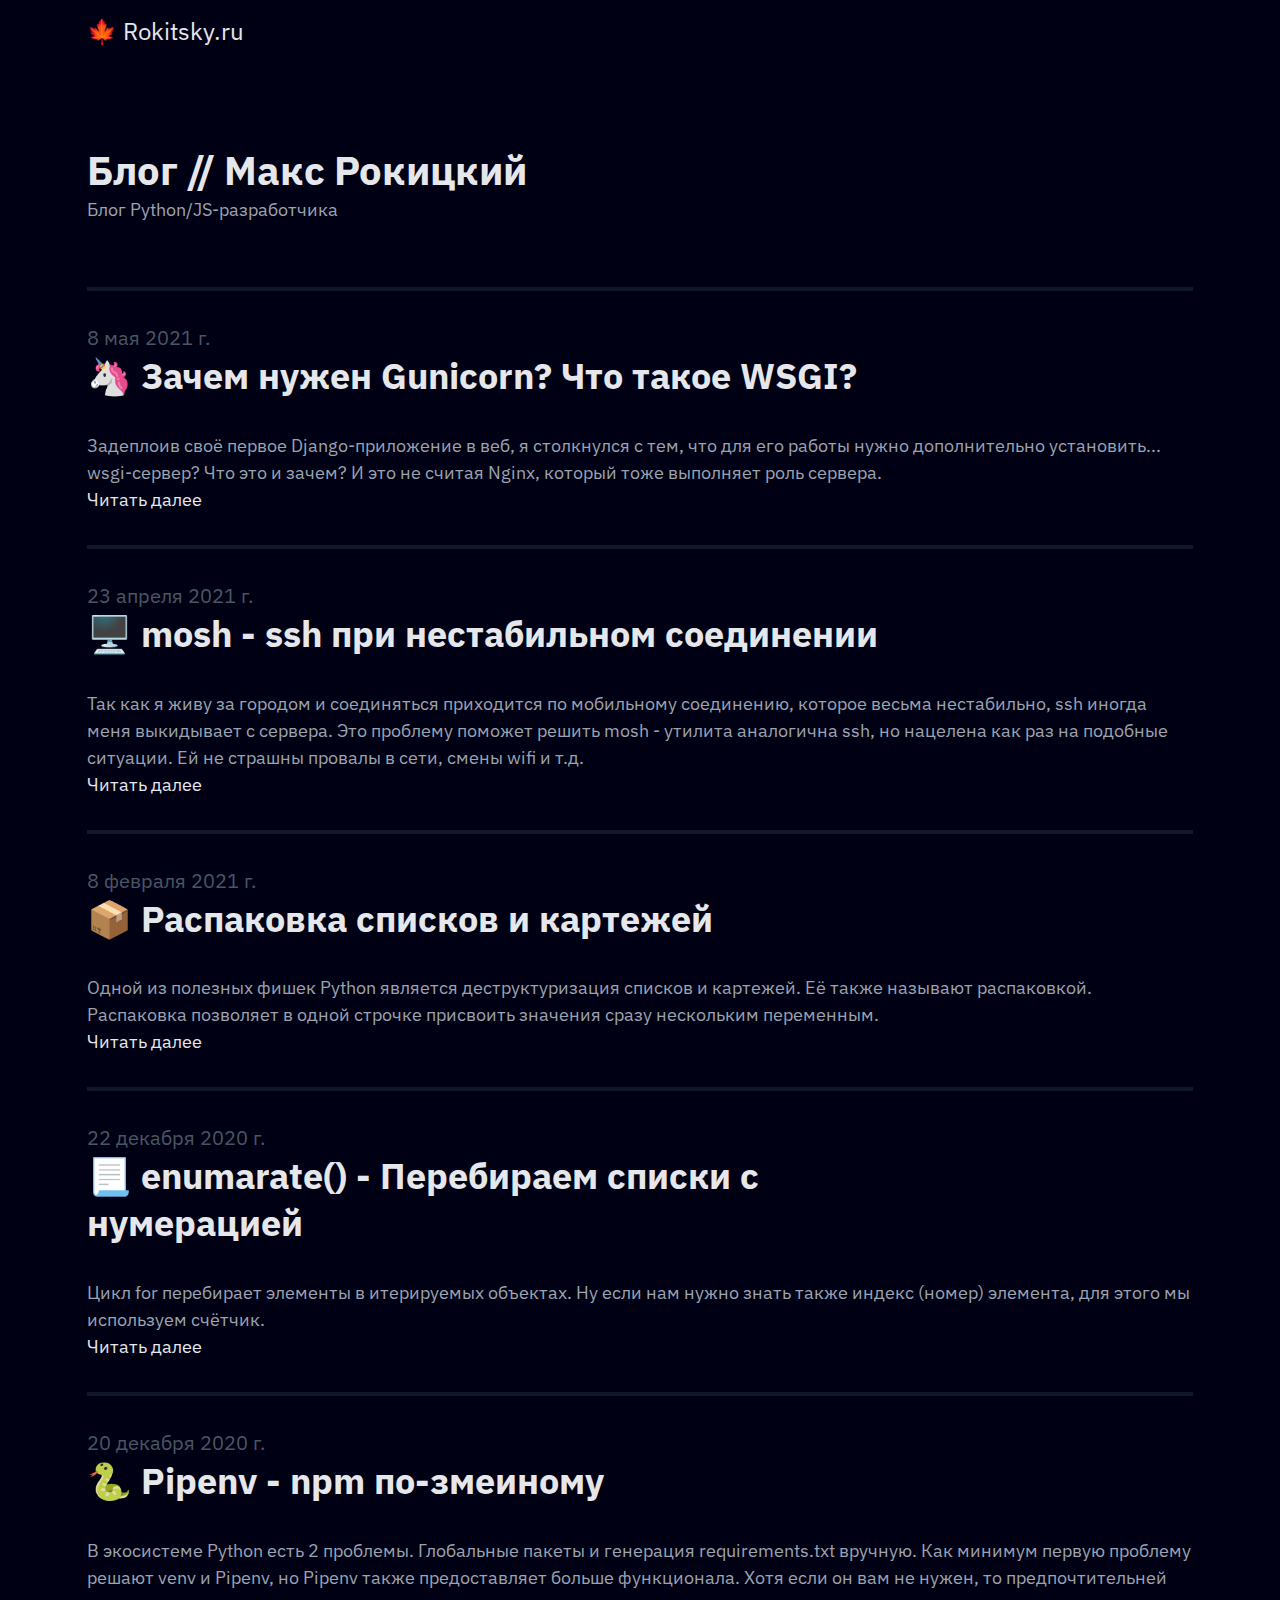
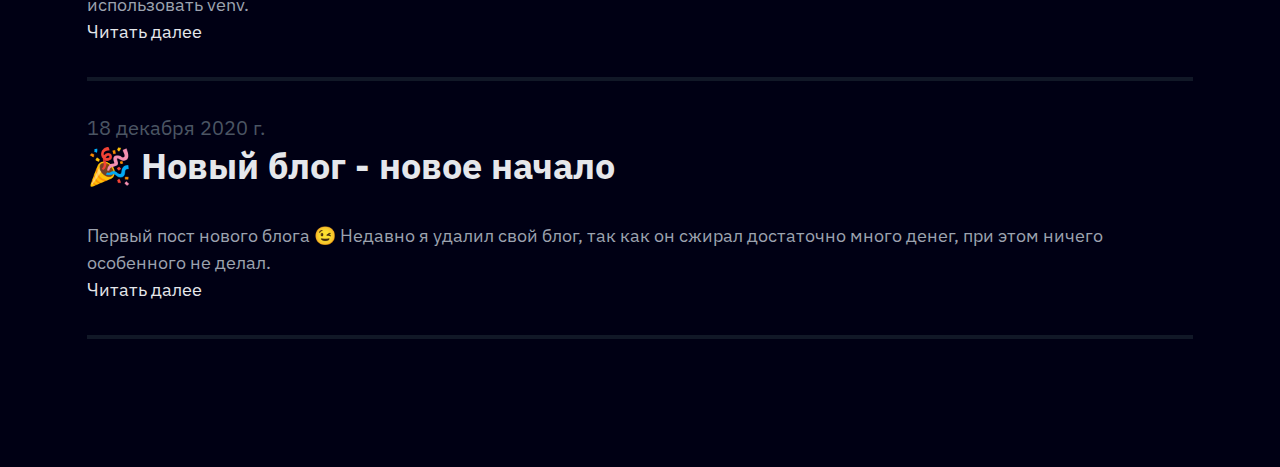
<file: index.html>
<!DOCTYPE html>
<html lang="en" class="theme-dark astro-UXDFTRCO">
	<head>
		<!-- Global Metadata --><meta charset="utf-8">
<meta name="viewport" content="width=device-width">
<link rel="icon" type="image/x-icon" href="/favicon.ico">

<!-- Primary Meta Tags -->
<title>Блог // Макс Рокицкий</title>
<meta name="title" content="Блог // Макс Рокицкий">
<meta name="description" content="Блог Python/JS-разработчика">

<!-- Open Graph / Facebook -->
<meta property="og:type" content="website">
<meta property="og:url" content="https://rokitsky.ru/">
<meta property="og:title" content="Блог // Макс Рокицкий">
<meta property="og:description" content="Блог Python/JS-разработчика">
<meta property="og:image" content="https://astro.build/social.jpg?v=1">

<!-- Twitter -->
<meta property="twitter:card" content="summary_large_image">
<meta property="twitter:url" content="https://rokitsky.ru/">
<meta property="twitter:title" content="Блог // Макс Рокицкий">
<meta property="twitter:description" content="Блог Python/JS-разработчика">
<meta property="twitter:image" content="https://astro.build/social.jpg?v=1">

<!-- Fonts -->
<link rel="preconnect" href="https://fonts.gstatic.com">
<link rel="stylesheet" href="https://fonts.googleapis.com/css2?family=IBM+Plex+Mono&family=IBM+Plex+Sans:wght@400;700&display=swap">


		
	<link rel="stylesheet" href="/assets/asset.d1034d08.css"></link>
</head>

	<body>
		<header class="wrapper astro-G4HUOJKZ">
	<article class="astro-G4HUOJKZ">
		<h1 class="astro-G4HUOJKZ">
			<a href="/" class="astro-G4HUOJKZ">🍁 Rokitsky.ru</a>
		</h1>
	</article>
</header>



		<div class="wrapper astro-UXDFTRCO">
			<main class="content astro-UXDFTRCO">
				<section class="intro astro-UXDFTRCO">
					<h1 class="latest astro-UXDFTRCO">Блог // Макс Рокицкий</h1>
					<p class="astro-UXDFTRCO">Блог Python/JS-разработчика</p>
				</section>
				<section aria-label="Blog post list" class="astro-UXDFTRCO">
					<article class="post-preview astro-OUYE5XSO">
	<header class="astro-OUYE5XSO">
		<p class="publish-date astro-OUYE5XSO">8 мая 2021 г.</p>
		<a href="/posts/what-is-wsgi" class="astro-OUYE5XSO"><h1 class="title astro-OUYE5XSO">🦄 Зачем нужен Gunicorn? Что такое WSGI?</h1></a>
	</header>
	<p class="astro-OUYE5XSO">Задеплоив своё первое Django-приложение в веб, я столкнулся с тем, что для его работы нужно дополнительно установить... wsgi-сервер? Что это и зачем? И это не считая Nginx, который тоже выполняет роль сервера.</p>
	<a href="/posts/what-is-wsgi" class="astro-OUYE5XSO">Читать далее</a>
</article>


<article class="post-preview astro-OUYE5XSO">
	<header class="astro-OUYE5XSO">
		<p class="publish-date astro-OUYE5XSO">23 апреля 2021 г.</p>
		<a href="/posts/mosh-mobile-ssh" class="astro-OUYE5XSO"><h1 class="title astro-OUYE5XSO">🖥️ mosh - ssh при нестабильном соединении</h1></a>
	</header>
	<p class="astro-OUYE5XSO">Так как я живу за городом и соединяться приходится по мобильному соединению, которое весьма нестабильно, ssh иногда меня выкидывает с сервера. Это проблему поможет решить mosh - утилита аналогична ssh, но нацелена как раз на подобные ситуации. Ей не страшны провалы в сети, смены wifi и т.д.</p>
	<a href="/posts/mosh-mobile-ssh" class="astro-OUYE5XSO">Читать далее</a>
</article>


<article class="post-preview astro-OUYE5XSO">
	<header class="astro-OUYE5XSO">
		<p class="publish-date astro-OUYE5XSO">8 февраля 2021 г.</p>
		<a href="/posts/destructuring-lists-tuples" class="astro-OUYE5XSO"><h1 class="title astro-OUYE5XSO">📦 Распаковка списков и картежей</h1></a>
	</header>
	<p class="astro-OUYE5XSO">Одной из полезных фишек Python является деструктуризация списков и картежей. Её также называют распаковкой. Распаковка позволяет в одной строчке присвоить значения сразу нескольким переменным.</p>
	<a href="/posts/destructuring-lists-tuples" class="astro-OUYE5XSO">Читать далее</a>
</article>


<article class="post-preview astro-OUYE5XSO">
	<header class="astro-OUYE5XSO">
		<p class="publish-date astro-OUYE5XSO">22 декабря 2020 г.</p>
		<a href="/posts/enumerate-itarate-with-index" class="astro-OUYE5XSO"><h1 class="title astro-OUYE5XSO">📃 enumarate() - Перебираем списки с нумерацией</h1></a>
	</header>
	<p class="astro-OUYE5XSO">Цикл for перебирает элементы в итерируемых объектах. Ну если нам нужно знать также индекс (номер) элемента, для этого мы используем счётчик.</p>
	<a href="/posts/enumerate-itarate-with-index" class="astro-OUYE5XSO">Читать далее</a>
</article>


<article class="post-preview astro-OUYE5XSO">
	<header class="astro-OUYE5XSO">
		<p class="publish-date astro-OUYE5XSO">20 декабря 2020 г.</p>
		<a href="/posts/pipenv-basic-usage" class="astro-OUYE5XSO"><h1 class="title astro-OUYE5XSO">🐍 Pipenv - npm по-змеиному</h1></a>
	</header>
	<p class="astro-OUYE5XSO">В экосистеме Python есть 2 проблемы. Глобальные пакеты и генерация requirements.txt вручную. Как минимум первую проблему решают venv и Pipenv, но Pipenv также предоставляет больше функционала. Хотя если он вам не нужен, то предпочтительней использовать venv.</p>
	<a href="/posts/pipenv-basic-usage" class="astro-OUYE5XSO">Читать далее</a>
</article>


<article class="post-preview astro-OUYE5XSO">
	<header class="astro-OUYE5XSO">
		<p class="publish-date astro-OUYE5XSO">18 декабря 2020 г.</p>
		<a href="/posts/new-blog-new-beginning" class="astro-OUYE5XSO"><h1 class="title astro-OUYE5XSO">🎉 Новый блог - новое начало</h1></a>
	</header>
	<p class="astro-OUYE5XSO">Первый пост нового блога 😉 Недавно я удалил свой блог, так как он сжирал достаточно много денег, при этом ничего особенного не делал.</p>
	<a href="/posts/new-blog-new-beginning" class="astro-OUYE5XSO">Читать далее</a>
</article>



				</section>
			</main>
		</div>
	</body>
</html>
</file>
<file: assets/asset.d1034d08.css>
header.astro-UXDFTRCO{width:100%;height:100%;background-color:var(--theme-bg-offset);display:flex;align-items:center;justify-content:center}.content.astro-UXDFTRCO{margin-top:4rem;margin-bottom:8rem}.content.astro-UXDFTRCO main>*+*{margin-top:1rem}.intro.astro-UXDFTRCO{padding-bottom:4rem;margin-bottom:2rem;border-bottom:4px solid var(--theme-divider)}.intro.astro-UXDFTRCO>.astro-UXDFTRCO{margin:0}.latest.astro-UXDFTRCO{font-size:2.5rem;font-weight:700}:root{--font-fallback: -apple-system, BlinkMacSystemFont, Segoe UI, Helvetica, Arial, sans-serif, Apple Color Emoji, Segoe UI Emoji;--font-body: "IBM Plex Sans", var(--font-fallback);--font-mono: "IBM Plex Mono", Consolas, "Andale Mono WT", "Andale Mono", "Lucida Console", "Lucida Sans Typewriter", "DejaVu Sans Mono", "Bitstream Vera Sans Mono", "Liberation Mono", "Nimbus Mono L", Monaco, "Courier New", Courier, monospace;--color-white: #fff;--color-black: #000014;--color-gray-50: #f9fafb;--color-gray-100: #f3f4f6;--color-gray-200: #e5e7eb;--color-gray-300: #d1d5db;--color-gray-400: #9ca3af;--color-gray-500: #6b7280;--color-gray-600: #4b5563;--color-gray-700: #374151;--color-gray-800: #1f2937;--color-gray-900: #111827;--color-blue: #3894ff;--color-blue-rgb: 56, 148, 255;--color-green: #17c083;--color-green-rgb: 23, 192, 131;--color-orange: #ff5d01;--color-orange-rgb: 255, 93, 1;--color-purple: #882de7;--color-purple-rgb: 136, 45, 231;--color-red: #ff1639;--color-red-rgb: 255, 22, 57;--color-yellow: #ffbe2d;--color-yellow-rgb: 255, 190, 45;color-scheme:light;--theme-accent: var(--color-orange);--theme-accent-rgb: var(--color-orange-rgb);--theme-accent-opacity: .1;--theme-divider: var(--color-gray-100);--theme-text: var(--color-gray-800);--theme-text-light: var(--color-gray-600);--theme-text-lighter: var(--color-gray-400);--theme-bg: var(--color-white);--theme-bg-offset: var(--color-gray-100);--theme-bg-accent: rgba(var(--theme-accent-rgb), var(--theme-accent-opacity));--theme-code-inline-bg: var(--color-gray-100);--theme-code-text: var(--color-gray-100);--theme-code-bg: var(--color-gray-700)}body{background:var(--theme-bg);color:var(--theme-text)}:root.theme-dark{color-scheme:dark;--theme-accent-opacity: .3;--theme-divider: var(--color-gray-900);--theme-text: var(--color-gray-200);--theme-text-light: var(--color-gray-400);--theme-text-lighter: var(--color-gray-600);--theme-bg: var(--color-black);--theme-bg-offset: var(--color-gray-900);--theme-code-inline-bg: var(--color-gray-800);--theme-code-text: var(--color-gray-200);--theme-code-bg: var(--color-gray-900)}::-moz-selection{color:var(--theme-accent);background-color:rgba(var(--theme-accent-rgb),var(--theme-accent-opacity))}::selection{color:var(--theme-accent);background-color:rgba(var(--theme-accent-rgb),var(--theme-accent-opacity))}*{box-sizing:border-box;margin:0}:root{--user-font-scale: 1rem - 16px;--max-width:calc(100% - 2rem)}@media (min-width: 50em){:root{--max-width: 40em}}body{font-family:var(--font-body);font-size:1rem;font-size:clamp(.875rem,.4626rem + 1.0309vw + var(--user-font-scale),1.125rem);line-height:1.625}.wrapper{margin-left:auto;margin-right:auto;max-width:65em;padding-left:2rem;padding-right:2rem;width:100%}nav ul{list-style:none;padding:0}:is(h1,h2,h3,h4,h5,h6){margin-bottom:1.38rem;font-weight:400;line-height:1.3}:is(h1,h2){max-width:40ch}:is(h2,h3):not(:first-child){margin-top:3rem}h1{font-size:clamp(2.488rem,1.924rem + 1.41vw,3.052rem)}h2{font-size:clamp(2.074rem,1.707rem + .9175vw,2.441rem)}h3{font-size:clamp(1.728rem,1.503rem + .5625vw,1.953rem)}h4{font-size:clamp(1.44rem,1.317rem + .3075vw,1.563rem)}h5{font-size:clamp(1.2rem,1.15rem + .125vw,1.25rem)}p{color:var(--theme-text-light)}small,.text_small{font-size:.833rem}a{color:var(--theme-accent);font-weight:400;text-underline-offset:.08em;text-decoration:none;align-items:center;gap:.5rem}a>code{position:relative;color:var(--theme-accent);background:transparent;text-underline-offset:var(--padding-block)}a>code:before{content:"";position:absolute;inset:0;display:block;background:var(--theme-accent);opacity:var(--theme-accent-opacity);border-radius:var(--border-radius)}a:hover,a:focus{text-decoration:underline}a:focus{outline:2px solid currentColor;outline-offset:.25em}strong{font-weight:600;color:inherit}code{--border-radius: 3px;--padding-block: .2rem;--padding-inline: .33rem;font-family:var(--font-mono);font-size:.85em;color:inherit;background-color:var(--theme-code-inline-bg);padding:var(--padding-block) var(--padding-inline);margin:calc(var(--padding-block) * -1) -.125em;border-radius:var(--border-radius);word-break:break-word}pre.astro-code>code{all:unset}pre{position:relative;--padding-block: 1rem;--padding-inline: 2rem;padding:var(--padding-block) var(--padding-inline);padding-right:calc(var(--padding-inline) * 2);overflow-y:hidden;overflow-x:auto}@media (min-width: 37.75em){pre{--padding-inline: 1.25rem;border-radius:8px}}.flex{display:flex;align-items:center}img.cover{width:100%;max-height:50vh;-o-object-fit:cover;object-fit:cover}blockquote{font-size:1.5rem;--padding-block: 1rem;--padding-inline: 1.25rem;--color: var(--theme-divider);display:flex;flex-direction:column;padding:var(--padding-block) var(--padding-inline);margin-left:calc(var(--padding-inline) * -1);margin-right:calc(var(--padding-inline) * -1);background:transparent;border-left:calc(var(--padding-inline) / 2) solid var(--color);border-radius:0}blockquote .source{font-weight:500;color:var(--color);font-size:1rem}iframe{color-scheme:auto}header.astro-G4HUOJKZ{padding-top:1rem;padding-bottom:1rem;height:5rem}article.astro-G4HUOJKZ{display:flex;align-items:center;justify-content:space-between}.header-subitem.astro-G4HUOJKZ{display:flex;flex-grow:0;gap:.5em;align-items:center;justify-content:center;color:var(--theme-text-lighter);font-size:initial;padding:.5rem}.header-subitem.astro-G4HUOJKZ:hover{color:var(--theme-accent)}.header-subitem.astro-G4HUOJKZ svg.astro-G4HUOJKZ{width:1.5rem;height:1.5rem}@media (max-width: 32em){.header-subitem.astro-G4HUOJKZ{display:none}}h1.astro-G4HUOJKZ{margin:0;font-size:1.5rem;max-width:100%;display:flex;flex-grow:1}.logo.astro-G4HUOJKZ{transform:translateY(.25rem)}svg.astro-G4HUOJKZ{width:2.5rem;height:2.5rem}h1.astro-G4HUOJKZ a.astro-G4HUOJKZ{text-decoration:none;display:inline-flex}.content.astro-OUYE5XSO main>*+*{margin-top:1rem}.post-preview.astro-OUYE5XSO{padding-bottom:2rem;margin-bottom:2rem;border-bottom:4px solid var(--theme-divider)}header.astro-OUYE5XSO{align-items:flex-start;display:flex;flex-direction:column;justify-content:center;padding-bottom:2rem;text-align:left}.title.astro-OUYE5XSO,.author.astro-OUYE5XSO,.publish-date.astro-OUYE5XSO{margin:0}.publish-date.astro-OUYE5XSO,.author.astro-OUYE5XSO{font-size:1.25rem;color:var(--theme-text-lighter)}.title.astro-OUYE5XSO{font-size:2.25rem;font-weight:700;color:var(--theme-text)}*,:before,:after{box-sizing:border-box;border-width:0;border-style:solid;border-color:#e5e7eb}:before,:after{--tw-content: ""}html{line-height:1.5;-webkit-text-size-adjust:100%;-moz-tab-size:4;-o-tab-size:4;tab-size:4;font-family:ui-sans-serif,system-ui,-apple-system,BlinkMacSystemFont,Segoe UI,Roboto,Helvetica Neue,Arial,Noto Sans,sans-serif,"Apple Color Emoji","Segoe UI Emoji",Segoe UI Symbol,"Noto Color Emoji"}body{margin:0;line-height:inherit}hr{height:0;color:inherit;border-top-width:1px}abbr:where([title]){-webkit-text-decoration:underline dotted;text-decoration:underline dotted}h1,h2,h3,h4,h5,h6{font-size:inherit;font-weight:inherit}a{color:inherit;text-decoration:inherit}b,strong{font-weight:bolder}code,kbd,samp,pre{font-family:ui-monospace,SFMono-Regular,Menlo,Monaco,Consolas,Liberation Mono,Courier New,monospace;font-size:1em}small{font-size:80%}sub,sup{font-size:75%;line-height:0;position:relative;vertical-align:baseline}sub{bottom:-.25em}sup{top:-.5em}table{text-indent:0;border-color:inherit;border-collapse:collapse}button,input,optgroup,select,textarea{font-family:inherit;font-size:100%;line-height:inherit;color:inherit;margin:0;padding:0}button,select{text-transform:none}button,[type=button],[type=reset],[type=submit]{-webkit-appearance:button;background-color:transparent;background-image:none}:-moz-focusring{outline:auto}:-moz-ui-invalid{box-shadow:none}progress{vertical-align:baseline}::-webkit-inner-spin-button,::-webkit-outer-spin-button{height:auto}[type=search]{-webkit-appearance:textfield;outline-offset:-2px}::-webkit-search-decoration{-webkit-appearance:none}::-webkit-file-upload-button{-webkit-appearance:button;font:inherit}summary{display:list-item}blockquote,dl,dd,h1,h2,h3,h4,h5,h6,hr,figure,p,pre{margin:0}fieldset{margin:0;padding:0}legend{padding:0}ol,ul,menu{list-style:none;margin:0;padding:0}textarea{resize:vertical}input::-moz-placeholder,textarea::-moz-placeholder{opacity:1;color:#9ca3af}input:-ms-input-placeholder,textarea:-ms-input-placeholder{opacity:1;color:#9ca3af}input::placeholder,textarea::placeholder{opacity:1;color:#9ca3af}button,[role=button]{cursor:pointer}:disabled{cursor:default}img,svg,video,canvas,audio,iframe,embed,object{display:block;vertical-align:middle}img,video{max-width:100%;height:auto}[hidden]{display:none}*,:before,:after{--tw-translate-x: 0;--tw-translate-y: 0;--tw-rotate: 0;--tw-skew-x: 0;--tw-skew-y: 0;--tw-scale-x: 1;--tw-scale-y: 1;--tw-pan-x: ;--tw-pan-y: ;--tw-pinch-zoom: ;--tw-scroll-snap-strictness: proximity;--tw-ordinal: ;--tw-slashed-zero: ;--tw-numeric-figure: ;--tw-numeric-spacing: ;--tw-numeric-fraction: ;--tw-ring-inset: ;--tw-ring-offset-width: 0px;--tw-ring-offset-color: #fff;--tw-ring-color: rgb(59 130 246 / .5);--tw-ring-offset-shadow: 0 0 #0000;--tw-ring-shadow: 0 0 #0000;--tw-shadow: 0 0 #0000;--tw-shadow-colored: 0 0 #0000;--tw-blur: ;--tw-brightness: ;--tw-contrast: ;--tw-grayscale: ;--tw-hue-rotate: ;--tw-invert: ;--tw-saturate: ;--tw-sepia: ;--tw-drop-shadow: ;--tw-backdrop-blur: ;--tw-backdrop-brightness: ;--tw-backdrop-contrast: ;--tw-backdrop-grayscale: ;--tw-backdrop-hue-rotate: ;--tw-backdrop-invert: ;--tw-backdrop-opacity: ;--tw-backdrop-saturate: ;--tw-backdrop-sepia: }.flex-grow{flex-grow:1}.transform{transform:translate(var(--tw-translate-x),var(--tw-translate-y)) rotate(var(--tw-rotate)) skew(var(--tw-skew-x)) skewY(var(--tw-skew-y)) scaleX(var(--tw-scale-x)) scaleY(var(--tw-scale-y))}.filter{filter:var(--tw-blur) var(--tw-brightness) var(--tw-contrast) var(--tw-grayscale) var(--tw-hue-rotate) var(--tw-invert) var(--tw-saturate) var(--tw-sepia) var(--tw-drop-shadow)}.hero-image.astro-YVOLJZNM{width:100vw;-o-object-fit:cover;object-fit:cover;-o-object-position:center;object-position:center;margin-top:2rem;margin-bottom:4rem;max-width:1280px}@media (max-width: 50em){.hero-image.astro-YVOLJZNM{height:260px;margin-top:0;margin-bottom:2rem}}.content.astro-YVOLJZNM{margin-bottom:8rem}.content.astro-YVOLJZNM main>*+*{margin-top:1rem}.content.astro-YVOLJZNM h2{margin-top:4rem}header.astro-YVOLJZNM{display:flex;flex-direction:column;text-align:center;align-items:center;justify-content:center;padding-bottom:2rem;margin-bottom:2rem;border-bottom:4px solid var(--theme-divider)}.title.astro-YVOLJZNM,.author.astro-YVOLJZNM,.publish-date.astro-YVOLJZNM{margin:0}.publish-date.astro-YVOLJZNM,.author.astro-YVOLJZNM{color:var(--theme-text-lighter)}.title.astro-YVOLJZNM{font-size:2.25rem;font-weight:700}.author.astro-KO5QTRDP{margin-bottom:.75rem}
</file>
